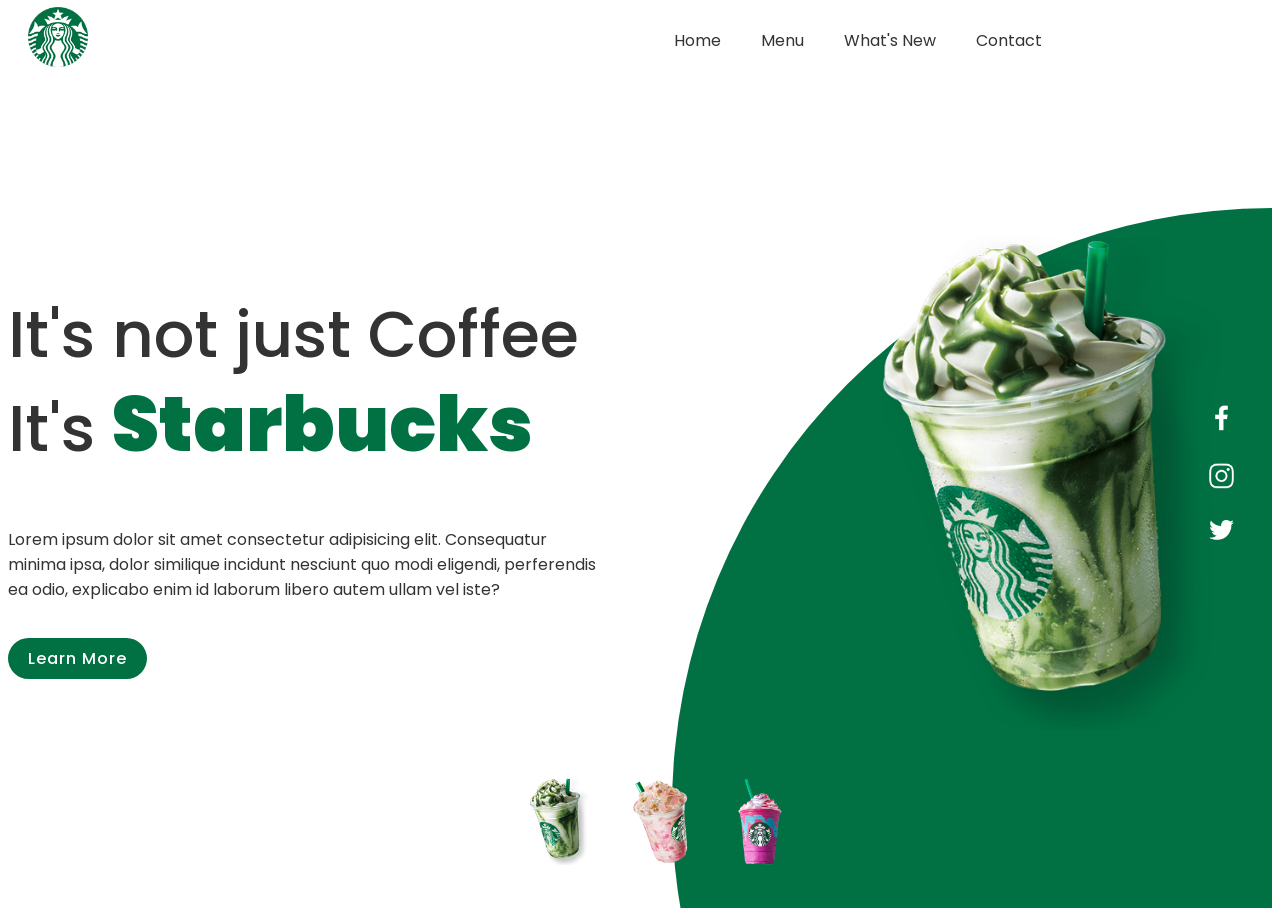
<file: index.html>
<!DOCTYPE html>
<html lang="en">

<head>
    <meta charset="UTF-8">
    <meta name="viewport" content="width=device-width, initial-scale=1.0">
    <title>Starbucks</title>
    <link rel="stylesheet" href="sb.css">
</head>

<body>
    <section>
        <div class="circle"></div>
        <header>
            <a href="#"><img src="logo.png" class="logo"></a>
            <ul>
                <li><a href="#">Home</a></li>
                <li><a href="#">Menu</a></li>
                <li><a href="# ">What's New </a></li>
                <li><a href="#">Contact</a></li>
            </ul>
        </header>
        <div class="content">
            <div class="textbox">
                <h2 class="hd">It's not just Coffee It's <b><span>Starbucks</span></b></h2>
                <p>Lorem ipsum dolor sit amet consectetur adipisicing elit. Consequatur minima ipsa, dolor similique
                    incidunt
                    nesciunt quo modi eligendi, perferendis ea odio, explicabo enim id laborum libero autem ullam vel
                    iste?</p>
                <a href="#">Learn More</a>
            </div>
            <div class="img1">
                <img src="img1.png" class="starbuck">
            </div>
        </div>
        <ul class="thumb">
            <li><img src="thumb1.png" onclick="imgSlider('img1.png');changeCircleColor('#017143')"></li>
            <li><img src="thumb2.png" onclick="imgSlider('img2.png');changeCircleColor('#eb7495')"></li>
            <li><img src="thumb3.png" onclick="imgSlider('img3.png');changeCircleColor('#d752b1')"></li>
        </ul>
        <ul class="sci">
            <li><a href="#"><img src="facebook.png" alt=""></a></li>
            <li><a href="#"><img src="instagram.png" alt=""></a></li>
            <li><a href="#"><img src="twitter.png" alt=""></a></li>
        </ul>
    </section>
    
    <script type="text/javascript">
        function imgSlider(anything)
        {
            document.querySelector('.starbuck').src = anything;
        }
        
        function changeCircleColor(color)
        {
            const circle = document.querySelector('.circle');
            circle.style.background = color;
        }
    </script>
</body>

</html>
</file>
<file: sb.css>
@import url('https://fonts.googleapis.com/css?family=Poppins:200,300,400,500,600,700,800,900&display=swap');


section {
    position: relative;
    width: 100%;
    min-height: 100vh;
    top: 0;
    padding: 0px 0px;
    display: flex;
    justify-content: space-between;
    align-items: center;
    background: #fff;
    font-family: 'Poppins';
}

header {
    position: absolute;
    top: 0;
    left: 0;
    width: 100%;
    padding: 20px 20px;
    height: 25px;
    display: flex;
    justify-content: space-between;
    align-items: center;
}

header .logo {
    position: relative;
    max-width: 80px;
    max-height: 60px;
}

header ul {
    list-style: none;
    position: relative;
    display: flex;
    justify-content: space-between;
    text-align: center;
    padding: 0px 250px;
}

header ul li a {
    text-decoration: none;
    display: inline-block;
    color: #333;
    margin-left: 40px;
    font-weight: 400;
}

.content {
    position: relative;
    width: 100%;
    display: flex;
    justify-content: space-between;
    align-items: center;
}

.content .textbox {
    position: relative;
    max-width: 600px;
}

.content .textbox h2 {
    color: #333;
    font-size: 4em;
    line-height: 1.4em;
    font-weight: 500;
}

.content .textbox h2 span {
    color: #017143;
    font-size: 1.2em;
    font-weight: 900;
}
.content .textbox p
{
    color: #333;
}
.content .textbox a
{
    display: inline-block;
    margin-top: 20px;
    padding: 8px 20px;
    background: #017143;
    border-radius: 40px;
    color: #fff;
    font-weight: 500;
    letter-spacing: 1px;
    text-decoration: none;
}
.content .img1
{
    width: 600px;
    display: flex;
    justify-content: flex-end;
    padding-right: 50px;
    margin-top: 50px;
}
.content .img1 img 
{
    max-width: 340px;
}
.thumb
{
    position: absolute;
    left: 50%;
    bottom: 20px;
    transform: translateX(-50%);
    display: flex;
}
.thumb li
{
    list-style: none;
    display: inline-block;
    margin: 0 20px; 
    cursor: pointer;
    
}
.thumb li:hover 
{
    transform: translateY(-15%);
    transition: 0.5s;
}
.thumb li img
{
    max-width: 60px;
}
.sci
{
    position: absolute;
    top: 50%;
    right: 30px;
    transform: translateY(-50%);
    display: flex;
    justify-content: center;
    align-items: center;
    flex-direction: column;
}
.sci li
{
    list-style: none;
}
.sci li a
{
    display:  inline-block;
    margin: 5px 0;
    transform: scale(0.6);
    filter: invert(1);
}
.circle
{
    position: absolute;
    top: 0;
    left: 0;
    width: 100%;
    height:100%;
    background: #017143;
    clip-path: circle(600px at right 800px);
}
</file>
